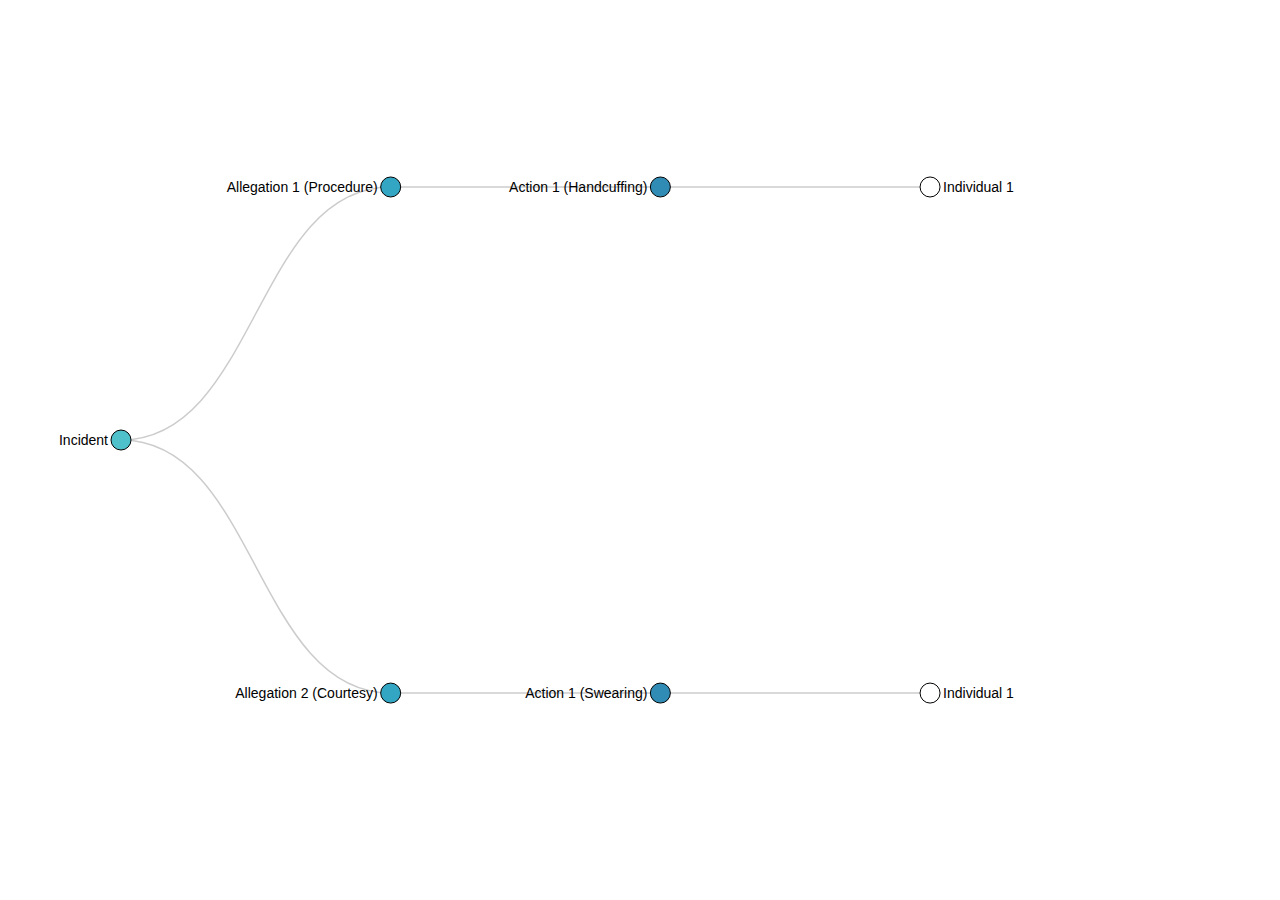
<file: AlternativeScenario_1.html>
<!DOCTYPE html>
<html>
<head>
<meta charset="utf-8" />
<title>collapsibleTree</title>
<script src="[data-uri]"></script>
<script src="[data-uri]"></script>
<link href="data:text/css;charset=utf-8,%2Enode%20%7B%0Acursor%3A%20pointer%3B%0A%7D%0A%2Enode%20circle%20%7B%0Afill%3A%20%23fff%3B%0Astroke%3A%20%23000%3B%0A%7D%0A%2Enode%20text%20%7B%0Afont%3A%2010px%20sans%2Dserif%3B%0A%7D%0A%2Elink%20%7B%0Afill%3A%20none%3B%0Astroke%3A%20%23ccc%3B%0Astroke%2Dwidth%3A%201%2E5px%3B%0A%7D%0Adiv%2Etooltip%20%7B%0Aposition%3A%20absolute%3B%0Atext%2Dalign%3A%20center%3B%0Apadding%3A%203px%3B%0Afont%3A%2010px%20sans%2Dserif%3B%0Abackground%3A%20%23fff%3B%0Aborder%3A%202px%3B%0Aborder%2Dradius%3A%208px%3B%0Aborder%2Dstyle%3A%20solid%3B%0Apointer%2Devents%3A%20none%3B%0A%7D%0A" rel="stylesheet" />
<script src="[data-uri]"></script>
</head>
<body style="background-color: transparent;">
<div id="htmlwidget_container">
<div id="htmlwidget-6b01c6053928134d6feb" class="collapsibleTree html-widget" style="width:1000px;height:800px;">

</div>
</div>
<script type="application/json" data-for="htmlwidget-6b01c6053928134d6feb">{"x":{"data":{"name":"Incident","fill":"#4EC1CB","children":[{"name":"Allegation 1 (Procedure)","fill":"#33A6C3","children":[{"name":"Action 1 (Handcuffing)","fill":"#308CB5","children":[{"name":"Individual 1","fill":"#FFFFFF"}]}]},{"name":"Allegation 2 (Courtesy)","fill":"#33A6C3","children":[{"name":"Action 1 (Swearing)","fill":"#308CB5","children":[{"name":"Individual 1","fill":"#FFFFFF"}]}]}]},"options":{"hierarchy":["Allegation","Action","Individual"],"input":null,"attribute":"leafCount","linkLength":null,"fontSize":14,"tooltip":false,"collapsed":false,"zoomable":false,"margin":{"top":20,"bottom":20,"left":81,"right":109}}},"evals":[],"jsHooks":[]}</script>
<script type="application/htmlwidget-sizing" data-for="htmlwidget-6b01c6053928134d6feb">{"viewer":{"width":1000,"height":800,"padding":0,"fill":false},"browser":{"width":1000,"height":800,"padding":40,"fill":false}}</script>
</body>
</html>
</file>
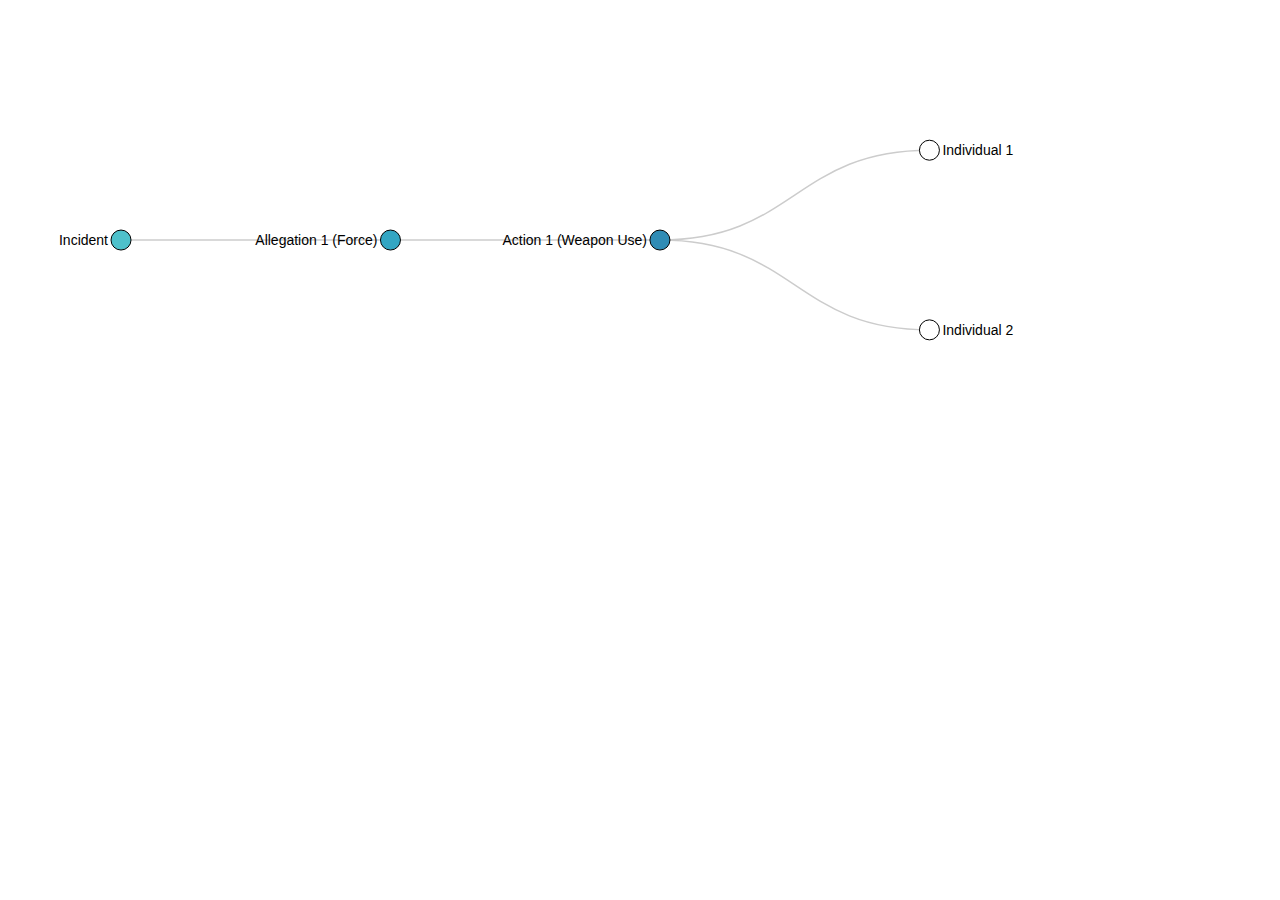
<file: AlternativeScenario_2.html>
<!DOCTYPE html>
<html>
<head>
<meta charset="utf-8" />
<title>collapsibleTree</title>
<script src="[data-uri]"></script>
<script src="[data-uri]"></script>
<link href="data:text/css;charset=utf-8,%2Enode%20%7B%0Acursor%3A%20pointer%3B%0A%7D%0A%2Enode%20circle%20%7B%0Afill%3A%20%23fff%3B%0Astroke%3A%20%23000%3B%0A%7D%0A%2Enode%20text%20%7B%0Afont%3A%2010px%20sans%2Dserif%3B%0A%7D%0A%2Elink%20%7B%0Afill%3A%20none%3B%0Astroke%3A%20%23ccc%3B%0Astroke%2Dwidth%3A%201%2E5px%3B%0A%7D%0Adiv%2Etooltip%20%7B%0Aposition%3A%20absolute%3B%0Atext%2Dalign%3A%20center%3B%0Apadding%3A%203px%3B%0Afont%3A%2010px%20sans%2Dserif%3B%0Abackground%3A%20%23fff%3B%0Aborder%3A%202px%3B%0Aborder%2Dradius%3A%208px%3B%0Aborder%2Dstyle%3A%20solid%3B%0Apointer%2Devents%3A%20none%3B%0A%7D%0A" rel="stylesheet" />
<script src="[data-uri]"></script>
</head>
<body style="background-color: transparent;">
<div id="htmlwidget_container">
<div id="htmlwidget-5a60f1cbf30ebcc3fe89" class="collapsibleTree html-widget" style="width:1000px;height:400px;">

</div>
</div>
<script type="application/json" data-for="htmlwidget-5a60f1cbf30ebcc3fe89">{"x":{"data":{"name":"Incident","fill":"#4EC1CB","children":[{"name":"Allegation 1 (Force)","fill":"#33A6C3","children":[{"name":"Action 1 (Weapon Use)","fill":"#308CB5","children":[{"name":"Individual 1","fill":"#FFFFFF"},{"name":"Individual 2","fill":"#FFFFFF"}]}]}]},"options":{"hierarchy":["Allegation","Action","Individual"],"input":null,"attribute":"leafCount","linkLength":null,"fontSize":14,"tooltip":false,"collapsed":false,"zoomable":false,"margin":{"top":20,"bottom":20,"left":81,"right":109}}},"evals":[],"jsHooks":[]}</script>
<script type="application/htmlwidget-sizing" data-for="htmlwidget-5a60f1cbf30ebcc3fe89">{"viewer":{"width":1000,"height":400,"padding":0,"fill":false},"browser":{"width":1000,"height":400,"padding":40,"fill":false}}</script>
</body>
</html>
</file>
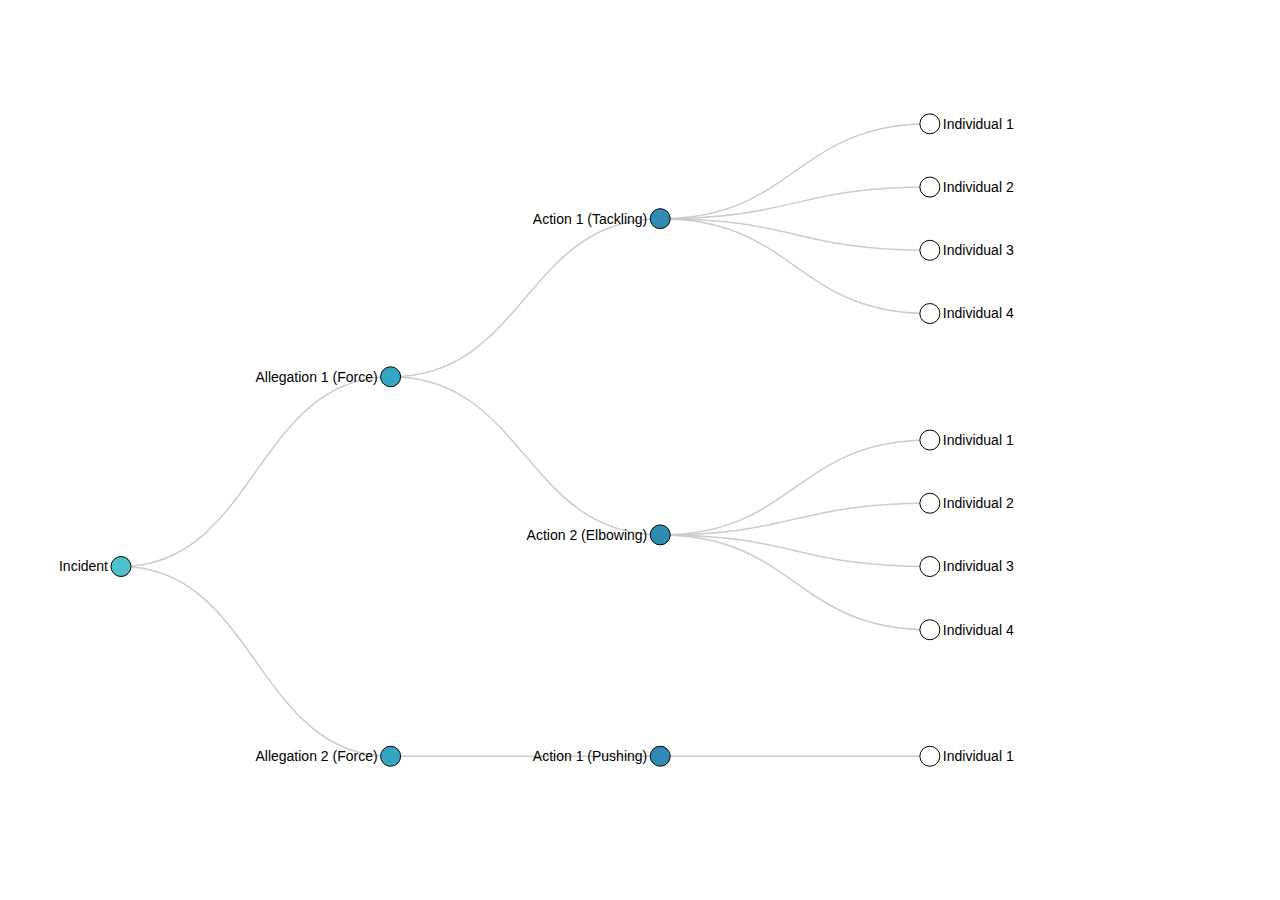
<file: AlternativeScenario_3.html>
<!DOCTYPE html>
<html>
<head>
<meta charset="utf-8" />
<title>collapsibleTree</title>
<script src="[data-uri]"></script>
<script src="[data-uri]"></script>
<link href="data:text/css;charset=utf-8,%2Enode%20%7B%0Acursor%3A%20pointer%3B%0A%7D%0A%2Enode%20circle%20%7B%0Afill%3A%20%23fff%3B%0Astroke%3A%20%23000%3B%0A%7D%0A%2Enode%20text%20%7B%0Afont%3A%2010px%20sans%2Dserif%3B%0A%7D%0A%2Elink%20%7B%0Afill%3A%20none%3B%0Astroke%3A%20%23ccc%3B%0Astroke%2Dwidth%3A%201%2E5px%3B%0A%7D%0Adiv%2Etooltip%20%7B%0Aposition%3A%20absolute%3B%0Atext%2Dalign%3A%20center%3B%0Apadding%3A%203px%3B%0Afont%3A%2010px%20sans%2Dserif%3B%0Abackground%3A%20%23fff%3B%0Aborder%3A%202px%3B%0Aborder%2Dradius%3A%208px%3B%0Aborder%2Dstyle%3A%20solid%3B%0Apointer%2Devents%3A%20none%3B%0A%7D%0A" rel="stylesheet" />
<script src="[data-uri]"></script>
</head>
<body style="background-color: transparent;">
<div id="htmlwidget_container">
<div id="htmlwidget-38a942d49468c2c4a7a0" class="collapsibleTree html-widget" style="width:1000px;height:800px;">

</div>
</div>
<script type="application/json" data-for="htmlwidget-38a942d49468c2c4a7a0">{"x":{"data":{"name":"Incident","fill":"#4EC1CB","children":[{"name":"Allegation 1 (Force)","fill":"#33A6C3","children":[{"name":"Action 1 (Tackling)","fill":"#308CB5","children":[{"name":"Individual 1","fill":"#FFFFFF"},{"name":"Individual 2","fill":"#FFFFFF"},{"name":"Individual 3","fill":"#FFFFFF"},{"name":"Individual 4","fill":"#FFFFFF"}]},{"name":"Action 2 (Elbowing)","fill":"#308CB5","children":[{"name":"Individual 1","fill":"#FFFFFF"},{"name":"Individual 2","fill":"#FFFFFF"},{"name":"Individual 3","fill":"#FFFFFF"},{"name":"Individual 4","fill":"#FFFFFF"}]}]},{"name":"Allegation 2 (Force)","fill":"#33A6C3","children":[{"name":"Action 1 (Pushing)","fill":"#308CB5","children":[{"name":"Individual 1","fill":"#FFFFFF"}]}]}]},"options":{"hierarchy":["Allegation","Action","Individual"],"input":null,"attribute":"leafCount","linkLength":null,"fontSize":14,"tooltip":false,"collapsed":false,"zoomable":false,"margin":{"top":20,"bottom":20,"left":81,"right":109}}},"evals":[],"jsHooks":[]}</script>
<script type="application/htmlwidget-sizing" data-for="htmlwidget-38a942d49468c2c4a7a0">{"viewer":{"width":1000,"height":800,"padding":0,"fill":false},"browser":{"width":1000,"height":800,"padding":40,"fill":false}}</script>
</body>
</html>
</file>
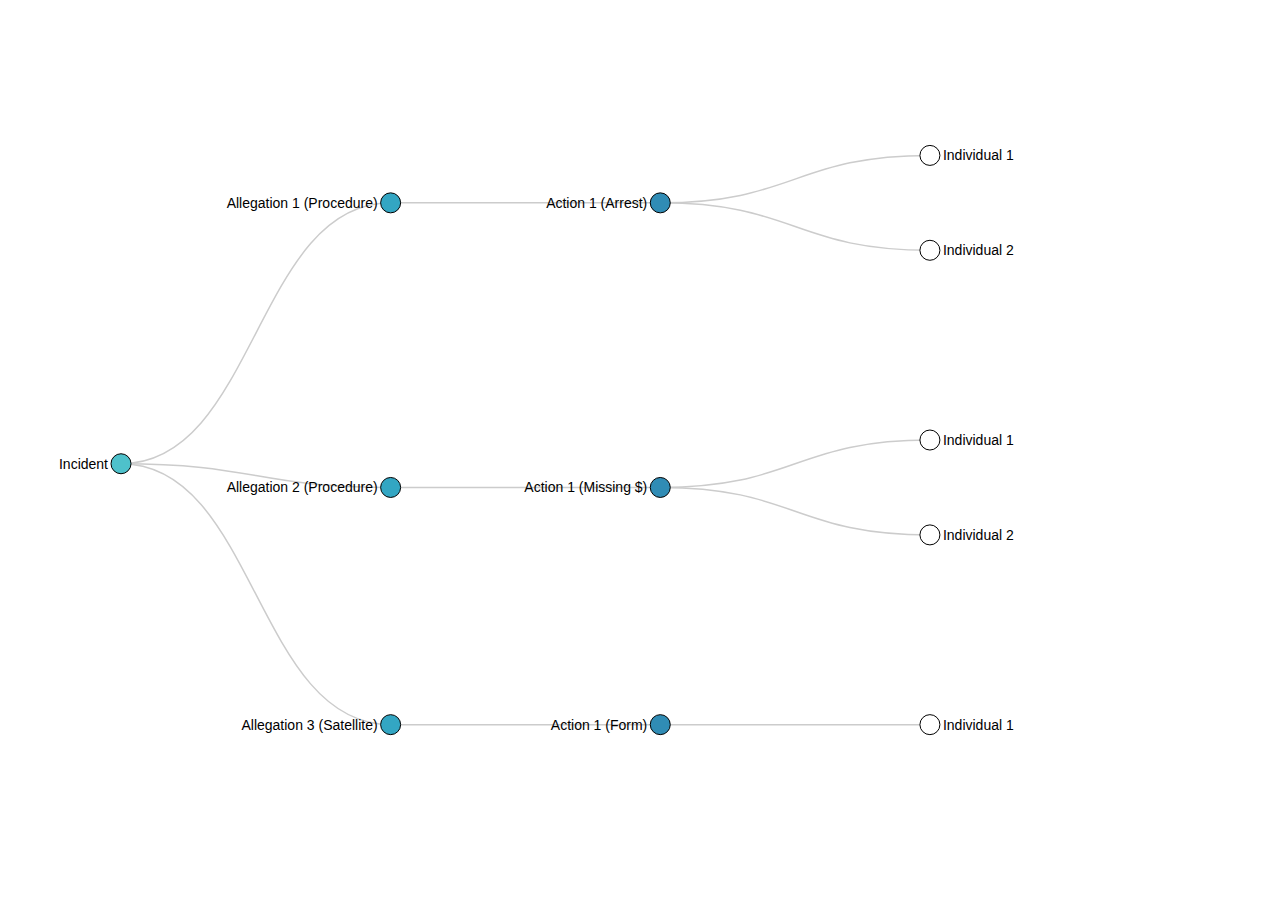
<file: AlternativeScenario_4.html>
<!DOCTYPE html>
<html>
<head>
<meta charset="utf-8" />
<title>collapsibleTree</title>
<script src="[data-uri]"></script>
<script src="[data-uri]"></script>
<link href="data:text/css;charset=utf-8,%2Enode%20%7B%0Acursor%3A%20pointer%3B%0A%7D%0A%2Enode%20circle%20%7B%0Afill%3A%20%23fff%3B%0Astroke%3A%20%23000%3B%0A%7D%0A%2Enode%20text%20%7B%0Afont%3A%2010px%20sans%2Dserif%3B%0A%7D%0A%2Elink%20%7B%0Afill%3A%20none%3B%0Astroke%3A%20%23ccc%3B%0Astroke%2Dwidth%3A%201%2E5px%3B%0A%7D%0Adiv%2Etooltip%20%7B%0Aposition%3A%20absolute%3B%0Atext%2Dalign%3A%20center%3B%0Apadding%3A%203px%3B%0Afont%3A%2010px%20sans%2Dserif%3B%0Abackground%3A%20%23fff%3B%0Aborder%3A%202px%3B%0Aborder%2Dradius%3A%208px%3B%0Aborder%2Dstyle%3A%20solid%3B%0Apointer%2Devents%3A%20none%3B%0A%7D%0A" rel="stylesheet" />
<script src="[data-uri]"></script>
</head>
<body style="background-color: transparent;">
<div id="htmlwidget_container">
<div id="htmlwidget-e182453d1c40018290e6" class="collapsibleTree html-widget" style="width:1000px;height:800px;">

</div>
</div>
<script type="application/json" data-for="htmlwidget-e182453d1c40018290e6">{"x":{"data":{"name":"Incident","fill":"#4EC1CB","children":[{"name":"Allegation 1 (Procedure)","fill":"#33A6C3","children":[{"name":"Action 1 (Arrest)","fill":"#308CB5","children":[{"name":"Individual 1","fill":"#FFFFFF"},{"name":"Individual 2","fill":"#FFFFFF"}]}]},{"name":"Allegation 2 (Procedure)","fill":"#33A6C3","children":[{"name":"Action 1 (Missing $)","fill":"#308CB5","children":[{"name":"Individual 1","fill":"#FFFFFF"},{"name":"Individual 2","fill":"#FFFFFF"}]}]},{"name":"Allegation 3 (Satellite)","fill":"#33A6C3","children":[{"name":"Action 1 (Form)","fill":"#308CB5","children":[{"name":"Individual 1","fill":"#FFFFFF"}]}]}]},"options":{"hierarchy":["Allegation","Action","Individual"],"input":null,"attribute":"leafCount","linkLength":null,"fontSize":14,"tooltip":false,"collapsed":false,"zoomable":false,"margin":{"top":20,"bottom":20,"left":81,"right":109}}},"evals":[],"jsHooks":[]}</script>
<script type="application/htmlwidget-sizing" data-for="htmlwidget-e182453d1c40018290e6">{"viewer":{"width":1000,"height":800,"padding":0,"fill":false},"browser":{"width":1000,"height":800,"padding":40,"fill":false}}</script>
</body>
</html>
</file>
